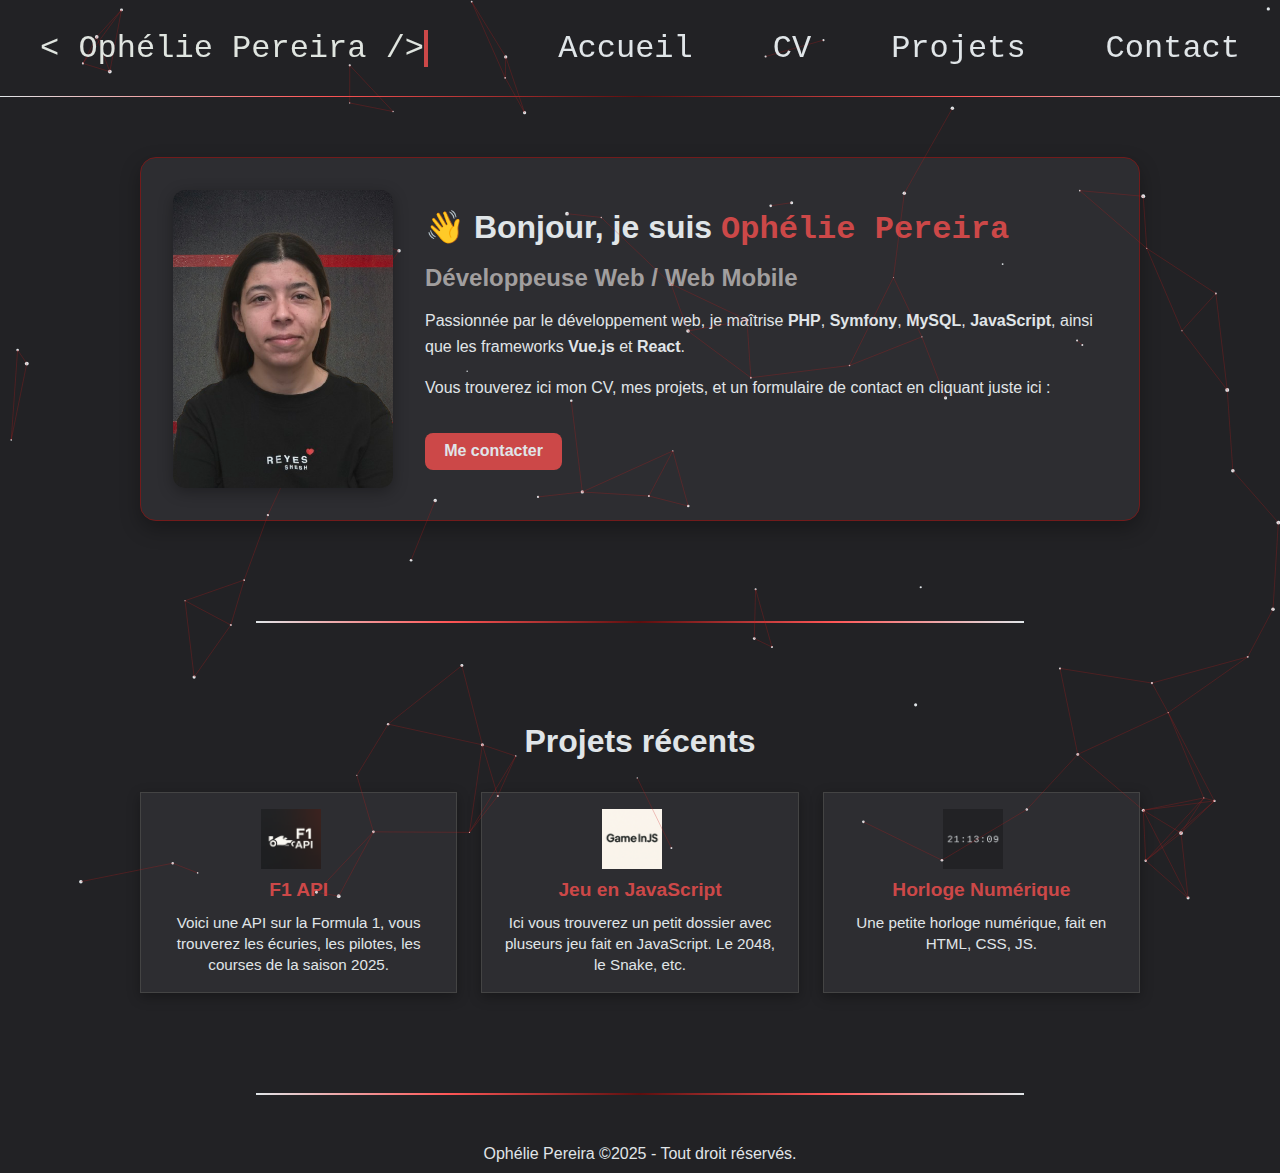
<file: index.html>
<!DOCTYPE html>
<html lang="fr-FR">
<head>
    <meta charset="UTF-8">
    <meta name="viewport" content="width=device-width, initial-scale=1.0">
    <title>Ophélie Pereira</title>
    <link rel="stylesheet" href="/assets/css/style.css">
</head>
<body>
    <canvas id="constellation"></canvas>
    <header>
        <a href="/index.html" class="a-logo"><div class="logo">&lt; Ophélie Pereira /&gt;</div></a>
        <div class="menu-toggle" onclick="toggleMenu()"><span></span><span></span><span></span></div>
        <nav class="nav-list">
            <a href="/index.html">Accueil</a>
            <a href="/pages/cv.html">CV</a>
            <a href="/pages/projects.html">Projets</a>
            <a href="/pages/contact.html">Contact</a>
        </nav>
    </header>
    <main>
        <section class="hero">
            <figure class="hero-figure">
                <img src="/assets/img/pp.png" alt="Photo de profil d’Ophélie Pereira" class="img-pp">
                <figcaption>
                    <h1>👋 Bonjour, je suis <span>Ophélie Pereira</span></h1>
                    <h2>Développeuse Web / Web Mobile</h2>
                    <p>Passionnée par le développement web, je maîtrise <strong>PHP</strong>, <strong>Symfony</strong>, <strong>MySQL</strong>, <strong>JavaScript</strong>, ainsi que les frameworks <strong>Vue.js</strong> et <strong>React</strong>.
                    </p>
                    <p>Vous trouverez ici mon CV, mes projets, et un formulaire de contact en cliquant juste ici :</p>
                    <a href="/pages/contact.html">Me contacter</a>
                </figcaption>
            </figure>
        </section>
        <hr class="line">
        <section class="recent">
            <h2>Projets récents</h2>
            <ul class="project-list">
                <li>
                    <a href="https://github.com/ShadowAce38/f1_api" class="project-item" target="_blank" rel="noopener">
                        <img src="/assets/img/F1API.webp" alt="Logo F1 API">
                        <article>
                            <h3>F1 API</h3>
                            <p>Voici une API sur la Formula 1, vous trouverez les écuries, les pilotes, les courses de la saison 2025.</p>
                        </article>
                    </a>
                </li>
                <li>
                    <a href="https://github.com/ShadowAce38/GamesDev" class="project-item" target="_blank" rel="noopener">
                      <img src="/assets/img/GameInJS.webp" alt="Logo GamesDev">
                      <article>
                        <h3>Jeu en JavaScript</h3>
                        <p>Ici vous trouverez un petit dossier avec pluseurs jeu fait en JavaScript. Le 2048, le Snake, etc.</p>
                    </article>
                </a>
                </li>
                <li>
                    <a href="https://github.com/ShadowAce38/clock" class="project-item" target="_blank" rel="noopener">
                      <img src="/assets/img/Clock.webp" alt="Logo Clock">
                      <article>
                        <h3>Horloge Numérique</h3>
                        <p>Une petite horloge numérique, fait en HTML, CSS, JS.</p>
                        </article>
                    </a>
                </li>
            </ul>
        </section>
        <hr class="line">
    </main>
    <footer>
        <p>Ophélie Pereira ©2025 - Tout droit réservés.</p>
    </footer>
    <script src="/assets/js/constellation.js"></script>
    <script src="/assets/js/burger.js"></script>
</body>
</html>
</file>
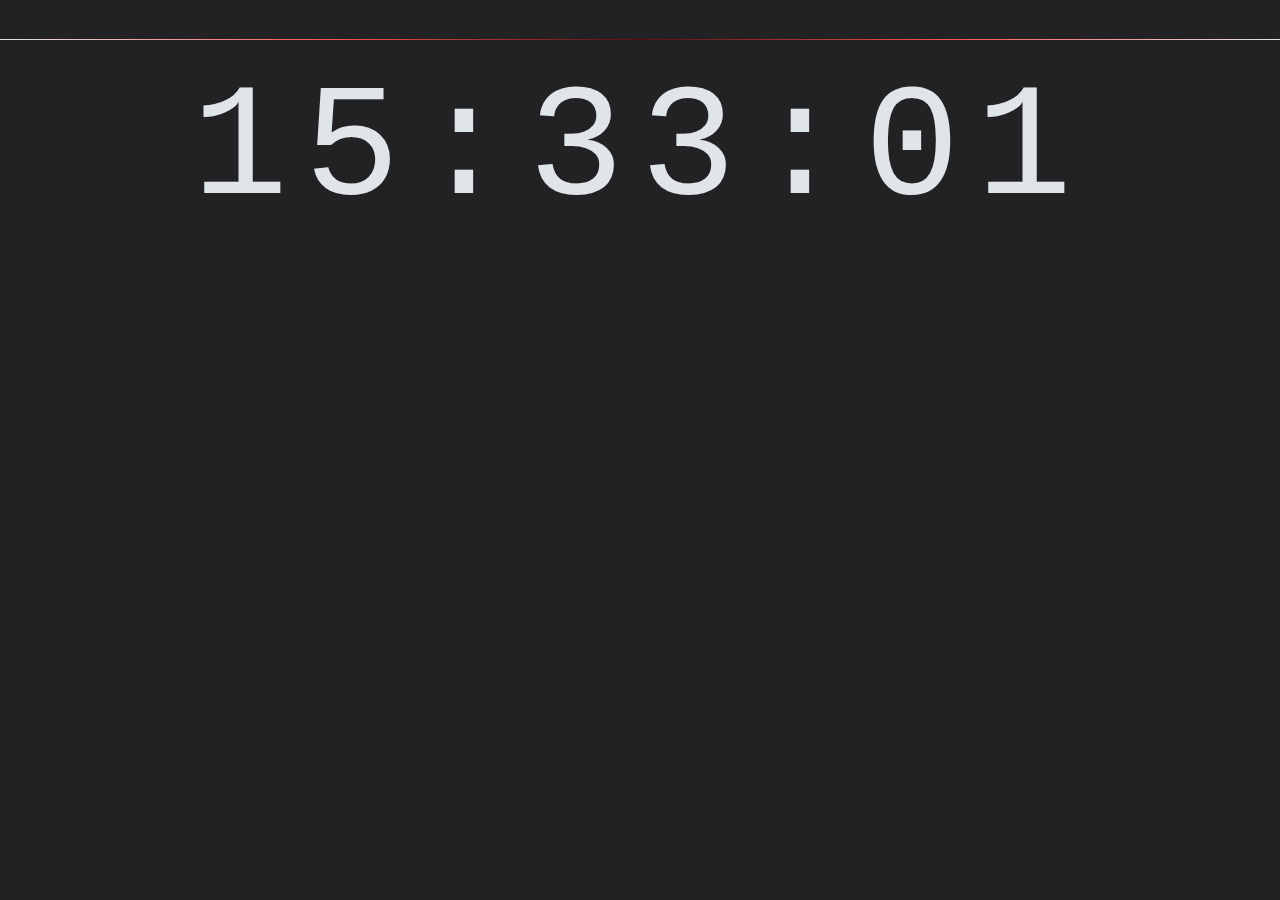
<file: test.html>
<!DOCTYPE html>
<html lang="fr">
<head>
  <meta charset="UTF-8">
  <title>Test</title>
  <link rel="stylesheet" href="/assets/css/style.css">
</head>
<body>
  <header>
    </header>
    <main>
      <div class="clock" id="clock">00:00:00</div>
    </main>
  <script src="/assets/js/clock.js"></script>
</body>
</html>
</file>
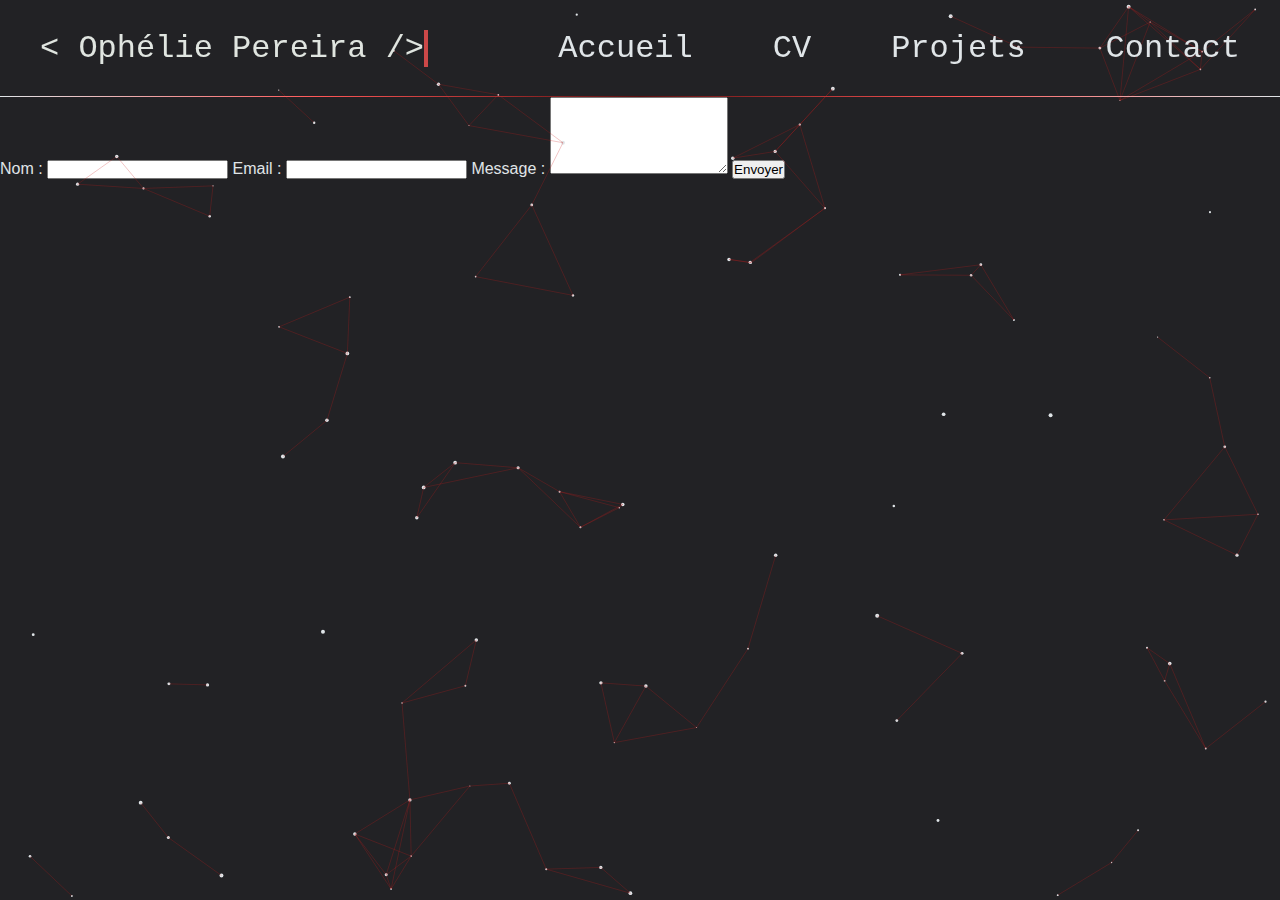
<file: pages/contact.html>
<!DOCTYPE html>
<html lang="fr-FR">
<head>
    <meta charset="UTF-8">
    <meta name="viewport" content="width=device-width, initial-scale=1.0">
    <title>Contact</title>
    <link rel="stylesheet" href="/assets/css/style.css">
</head>
<body>
    <canvas id="constellation"></canvas>
    <header>
        <a href="/index.html" class="a-logo"><div class="logo">&lt; Ophélie Pereira /&gt;</div></a>
        <div class="menu-toggle" onclick="toggleMenu()"><span></span><span></span><span></span></div>
        <nav class="nav-list">
            <a href="/index.html">Accueil</a>
            <a href="/pages/cv.html">CV</a>
            <a href="/pages/projects.html">Projets</a>
            <a href="/pages/contact.html">Contact</a>
        </nav>
    </header>
    <main>
        <form action="mailto:ophelipereira28@gmail.com" method="POST" enctype="text/plain">
            <label for="name">Nom :</label>
            <input type="text" id="name" name="name" required>

            <label for="email">Email :</label>
            <input type="email" id="email" name="email" required>

            <label for="message">Message :</label>
            <textarea id="message" name="message" rows="5" required></textarea>

            <button type="submit">Envoyer</button>
        </form>
    </main>
    <footer></footer>
    <script src="/assets/js/constellation.js"></script>
</body>
</html>
</file>
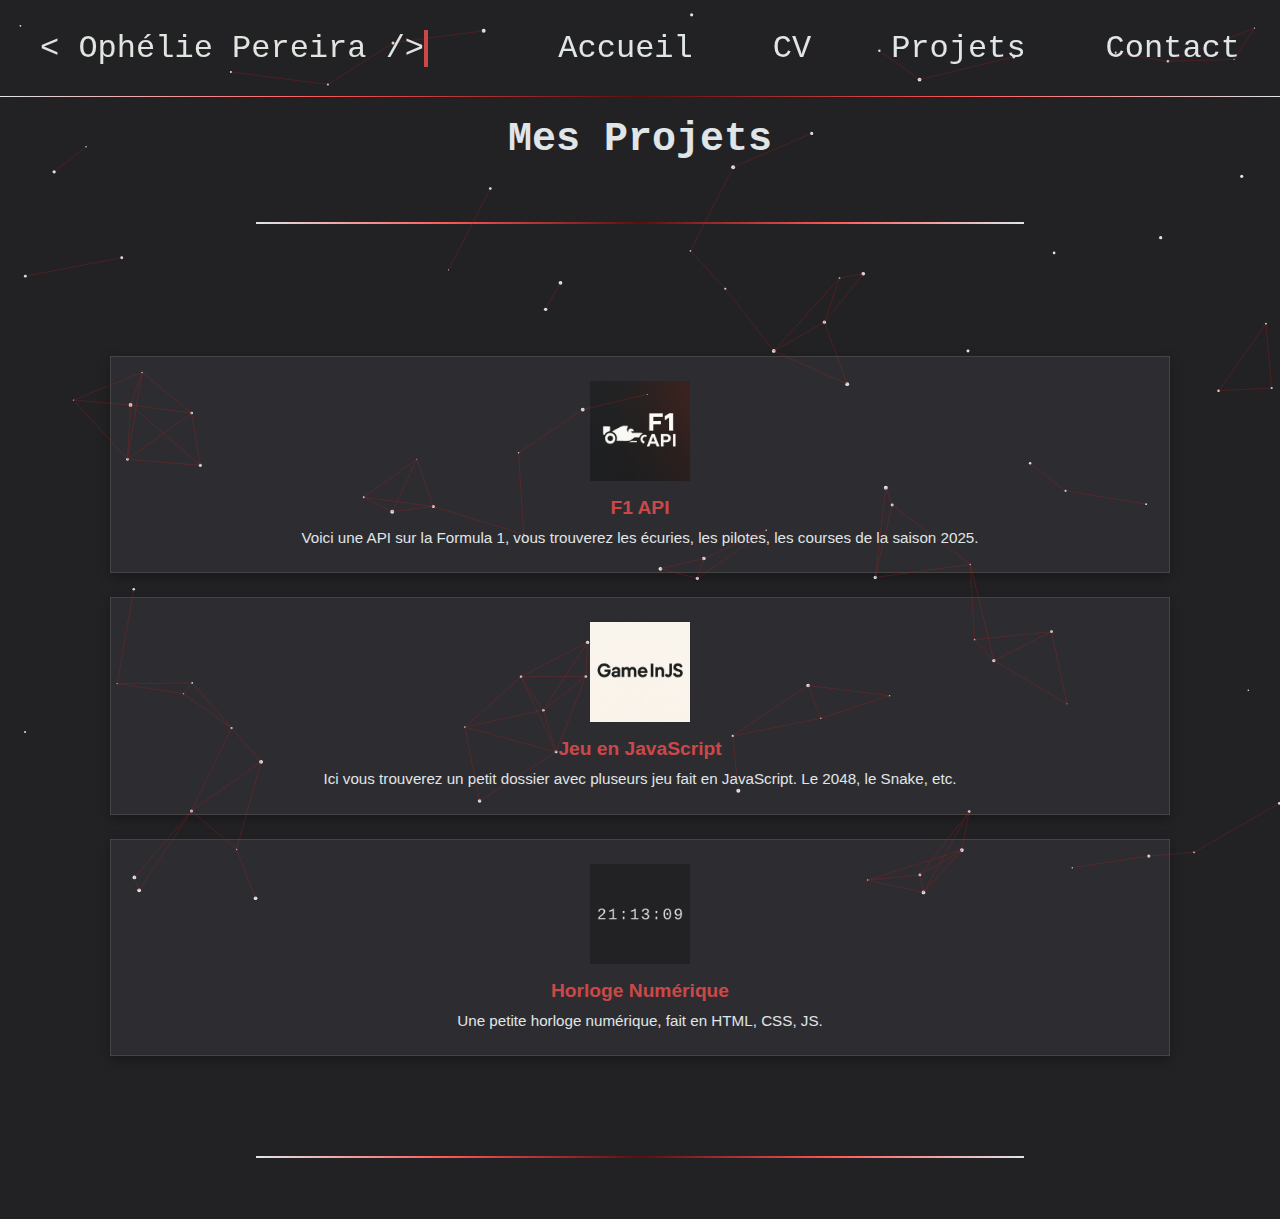
<file: pages/projects.html>
<!DOCTYPE html>
<html lang="fr-FR">
<head>
    <meta charset="UTF-8">
    <meta name="viewport" content="width=device-width, initial-scale=1.0">
    <title>Projets</title>
    <link rel="stylesheet" href="/assets/css/style.css">
</head>
<body>
    <canvas id="constellation"></canvas>
    <header>
        <a href="/index.html" class="a-logo"><div class="logo">&lt; Ophélie Pereira /&gt;</div></a>
        <div class="menu-toggle" onclick="toggleMenu()"><span></span><span></span><span></span></div>
        <nav class="nav-list">
            <a href="/index.html">Accueil</a>
            <a href="/pages/cv.html">CV</a>
            <a href="/pages/projects.html">Projets</a>
            <a href="/pages/contact.html">Contact</a>
        </nav>
    </header>
    <main>
        <h1 class="h1-project">Mes Projets</h1>
        <hr class="line">
        <section class="projects">
            <ul class="project-list">
                <li>
                    <a href="https://github.com/ShadowAce38/f1_api" class="" target="_blank" rel="noopener">
                        <img src="/assets/img/F1API.webp" alt="Logo F1 API">
                        <article>
                            <h3>F1 API</h3>
                            <p>Voici une API sur la Formula 1, vous trouverez les écuries, les pilotes, les courses de la saison 2025.</p>
                        </article>
                    </a>
                </li>
                <li>
                    <a href="https://github.com/ShadowAce38/GamesDev" class="" target="_blank" rel="noopener">
                      <img src="/assets/img/GameInJS.webp" alt="Logo GamesDev">
                      <article>
                        <h3>Jeu en JavaScript</h3>
                        <p>Ici vous trouverez un petit dossier avec pluseurs jeu fait en JavaScript. Le 2048, le Snake, etc.</p>
                    </article>
                </a>
                </li>
                <li>
                    <a href="https://github.com/ShadowAce38/clock" target="_blank" rel="noopener">
                      <img src="/assets/img/Clock.webp" alt="Logo Clock">
                      <article>
                        <h3>Horloge Numérique</h3>
                        <p>Une petite horloge numérique, fait en HTML, CSS, JS.</p>
                        </article>
                    </a>
                </li>
            </ul>
        </section>
        <hr class="line">
    </main>
    <footer></footer>
    <script src="/assets/js/constellation.js"></script>
</body>
</html>
</file>
<file: assets/css/style.css>
/* --- Reset global --- */
* {
  box-sizing: border-box;
  margin: 0;
  padding: 0;
}

/* --- Corps de la page --- */
body {
  background-color: #222225;
  color: #E0E5E8;
  font-family: 'Arial', sans-serif;
  overflow-x: hidden;
  position: relative;
}

/* --- En-tête --- */
header {
  padding: 20px;
  display: flex;
  align-items: center;
  justify-content: space-between;
  position: relative;
  z-index: 1;
}
header::after {
  content: "";
  position: absolute;
  left: 0;
  bottom: 0;
  width: 100%;
  height: 1px;
  background: linear-gradient(to right, #E0E5E8, #ff5656, #5c0e0e, #ff5656, #E0E5E8);
}

header a {
  color: #E0E5E8;
  text-decoration: none;
  margin-left: 20px;
  font-size: 2rem;
  font-family: 'Fira Code', 'Courier New', monospace;
}

header a:hover {
  color: #CC4848;
}

.a-logo {
  text-decoration: none;
}

.logo {
  font-family: 'Fira Code', 'Courier New', monospace;
  color: #E0E5E0;
  font-size: 2rem;
  white-space: nowrap;
  border-right: .15em solid #CC4848;
  overflow: hidden;
  animation: typing 2s steps(30, end), blink .75s step-end infinite;
  position: relative;
}

.logo::after {
  content: "✨";
  position: absolute;
  right: -1.2em;
  top: 0;
  animation: sparkle 2s infinite ease-in-out;
  color: #CC4848;
  font-size: 1.2rem;
}

@keyframes typing {
  from { width: 0 }
  to { width: 100% }
}

@keyframes blink {
  from, to { border-color: transparent }
  50% { border-color: #CC4848 }
}

@keyframes sparkle {
  0%, 100% { opacity: 0; transform: translateY(0); }
  50% { opacity: 1; transform: translateY(-5px); }
}

/* --- Canvas Constellation --- */
#constellation {
  position: fixed;
  top: 0;
  left: 0;
  z-index: 0;
  width: 100%;
  height: 100%;
  pointer-events: none;
}

/* --- Menu burger --- */
.menu-toggle {
  display: none;
  flex-direction: column;
  justify-content: center;
  align-items: center;
  width: 30px;
  height: 30px;
  cursor: pointer;
  z-index: 10;
}

.menu-toggle span {
  display: block;
  width: 25px;
  height: 3px;
  background: #CC4848;
  margin-bottom: 5px;
  transition: transform 0.3s ease-in-out, opacity 0.3s ease-in-out;
}

.menu-toggle.active span:nth-child(1) {
  transform: rotate(-45deg) translate(-5px, 6px);
}

.menu-toggle.active span:nth-child(2) {
  opacity: 0;
}

.menu-toggle.active span:nth-child(3) {
  transform: rotate(45deg) translate(-5px, -6px);
}

/* --- Navigation --- */
.nav-list {
  display: flex;
  gap: 20px;
}

.nav-list a {
  padding: 10px 20px;
  text-decoration: none;
  color: #E0E5E8;
  transition: background-color 0.3s ease-in-out;
}

/* --- Hero / Présentation --- */
.hero {
  display: flex;
  justify-content: center;
  padding: 60px 20px;
  z-index: 1;
}

.hero-figure {
  display: flex;
  flex-wrap: wrap;
  align-items: center;
  background: rgba(56, 56, 62, 0.5);
  padding: 2rem;
  border-radius: 16px;
  box-shadow: 0 8px 20px rgba(0, 0, 0, 0.3);
  max-width: 1000px;
  border: 1px solid #721B1B;
  gap: 2rem;
}

.hero-figure img.img-pp {
  width: 220px;
  border-radius: 12px;
  box-shadow: 0 4px 15px rgba(0, 0, 0, 0.3);
  flex-shrink: 0;
  z-index: 1;
}

.hero-figure figcaption {
  flex: 1;
  color: #E0E5E8;
  min-width: 280px;
}

.hero-figure h1 {
  font-size: 2rem;
  margin-bottom: 1rem;
}

.hero-figure h1 span {
  color: #CC4848;
  font-family: 'Fira Code', monospace;
}

.hero-figure h2 {
  font-size: 1.5rem;
  margin-bottom: 1rem;
  color: #a19e9e;
}

.hero-figure p {
  margin: 1rem 0;
  line-height: 1.6;
  font-size: 1rem;
}

.hero-figure a {
  display: inline-block;
  background: #CC4848;
  color: #E0E5E8;
  text-decoration: none;
  padding: 0.6rem 1.2rem;
  border-radius: 8px;
  font-weight: bold;
  margin-top: 1rem;
  transition: background 0.3s ease;
}

.hero-figure a:hover {
  background: #A83838;
}
.line {
  width: 60%;
  height: 2px;
  margin: 40px auto;
  background: linear-gradient(to right,#E0E5E8, #ff5656, #5c0e0e, #ff5656, #E0E5E8);
  border: none;
}
.recent {
  padding: 60px 20px;
  z-index: 1;
  text-align: center;
  h2 {
    font-size: 2rem;
    margin-bottom: 2rem;
    color: #E0E5E8;
  }
  h3, a, p {
    text-decoration: none;
  }
  .project-list {
    list-style: none;
    display: grid;
    grid-template-columns: repeat(auto-fill,minmax(260px, 1fr));
    gap: 1.5rem;
    max-width: 1000px;
    margin: 0 auto;
    justify-content: center;
    align-items: stretch;
  }
  .project-item {
    background: rgba(56, 56, 62, 0.5);
    border: 1px solid #444444;
    padding: 1rem;
    box-shadow: 0 4px 12px rgba(0, 0, 0, 0.3);
    display: flex;
    align-items: center;
    flex-direction: column;
    height: 100%;
    transition: transform 0.3s ease;
    &:hover {
      transform: translateY(-5px);
    }
    img {
      width: 60px;
      height: 60px;
      object-fit: contain;
      margin-right: 1rem;
    }
    article, h3 {
      margin: 0;
      font-size: 1.2rem;
    }
    article, h3, a {
      color: #CC4848;
    }
    article, p {
      margin-top: 0.5rem;
      color: #E0E5E8;
      font-size: 0.95rem;
      line-height: 1.4;
    }
  }
}
/* Contenu Page Projets */
.h1-project {
  font-size: 2.5rem;
  margin-bottom: 1rem;
  padding: 20px;
  color: #E0E5E8;
  font-family: 'Fira Code', monospace;
  text-align: center;
}
.projects {
  max-width: 1100px;
  margin: 0 auto;
  padding: 60px 20px;
  text-align: center;
  .project-list {
    list-style: none;
    display: grid;
    gap: 1.5rem;
    margin-top: 2rem;
    a {
      background: rgba(56, 56, 62, 0.5);
      border: 1px solid #444444;
      padding: 1.5rem;
      box-shadow: 0 4px 12px rgba(0, 0, 0, 0.3);
      display: flex;
      flex-direction: column;
      align-items: center;
      text-decoration: none;
      transition: tranform 0.3s ease, border-color 0.3s ease;
      width: 100%;
      &:hover {
        transform: translateY(-5px);
        border-color: #CC4848;
      }
    }
    img {
      width: 100px;
      height: 100px;
      object-fit: contain;
      margin-bottom: 1rem;
    }
    article {
      display: flex;
      flex-direction: column;
      justify-content: space-between;
      flex: 1;
    }
    h3 {
      font-size: 1.2rem;
      margin-bottom: 0.5rem;
      color: #CC4848;
    }
    p {
      font-size: 0.95rem;
      line-height: 1.4;
      color: #E0E5E8;
    }
  }
}
/* --- Pied de page --- */
footer {
  color: #E0E5E8;
  padding: 10px;
  text-align: center;
}

/* --- Responsive --- */
@media (max-width: 810px) {
  .menu-toggle {
    display: flex;
  }

  .nav-list {
    display: none;
    flex-direction: column;
    position: absolute;
    top: 70px;
    right: 20px;
    background: #222225;
    padding: 20px;
    border-radius: 8px;
    box-shadow: 0px 4px 12px rgba(0, 0, 0, 0.2);
    z-index: 9;
    opacity: 0;
    pointer-events: none;
    transition: opacity 0.3s ease;
  }

  .nav-list.show {
    display: flex;
    opacity: 1;
    pointer-events: auto;
  }

  .nav-list a {
    font-size: 1.2rem;
    margin: 10px 0;
  }

  .hero-figure {
    flex-direction: column;
    text-align: center;
  }

  .hero-figure img.img-pp {
    margin-bottom: 1rem;
  }
}

/* --- Horloge --- */
.clock {
    text-align: center;
    font-family: 'Courier New', monospace;
    font-size: 10rem;
    padding: 20px 40px;
    letter-spacing: 1rem;
    display: flex;
    align-items: center;
    justify-content: center;
    margin: 0 auto;
}
</file>
